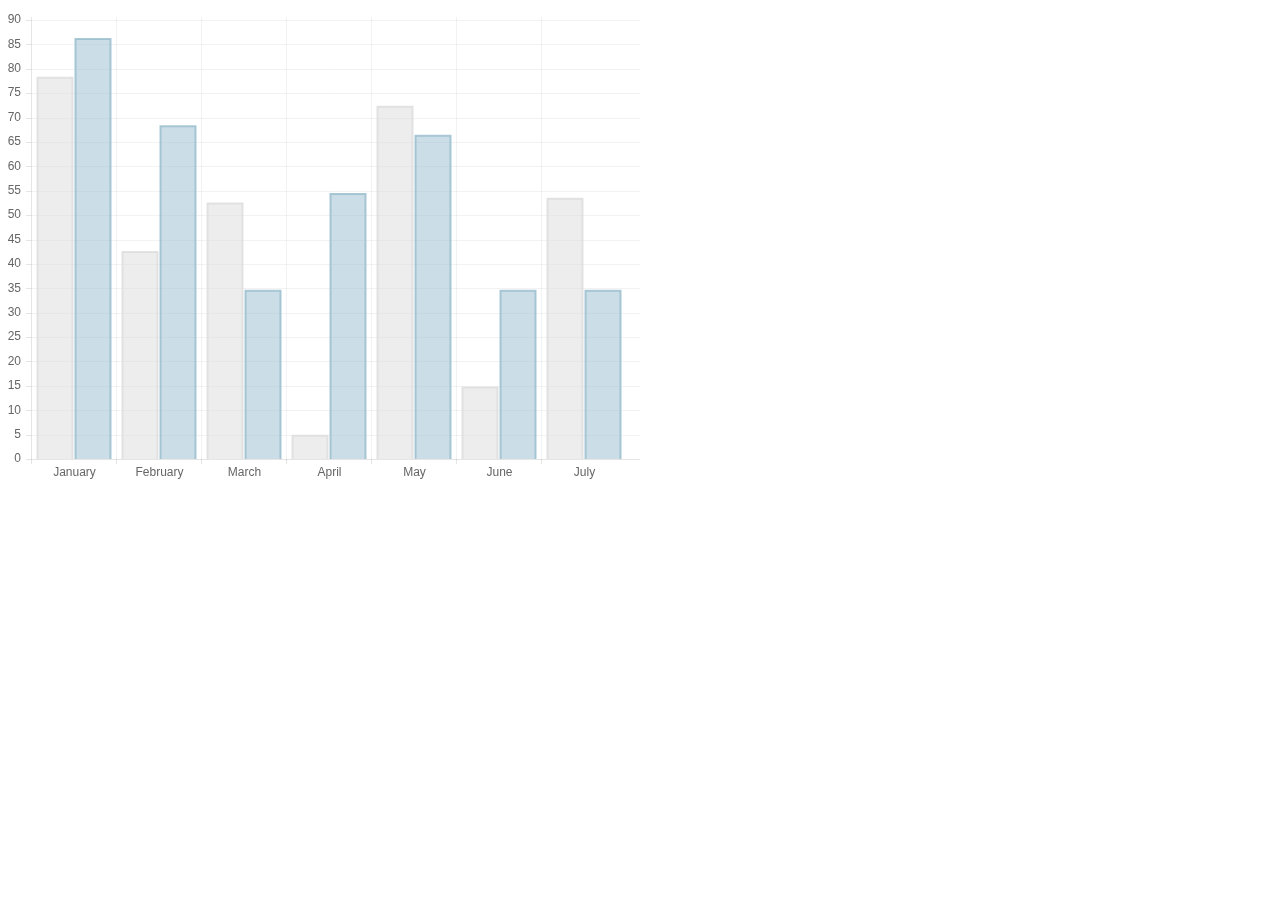
<file: Chart.js/samples/bar.html>
<!doctype html>
<html>
	<head>
		<title>Bar Chart</title>
		<script src="../Chart.js"></script>
	</head>
	<body>
		<div style="width: 50%">
			<canvas id="canvas" height="450" width="600"></canvas>
		</div>


	<script>
	var randomScalingFactor = function(){ return Math.round(Math.random()*100)};

	var barChartData = {
		labels : ["January","February","March","April","May","June","July"],
		datasets : [
			{
				fillColor : "rgba(220,220,220,0.5)",
				strokeColor : "rgba(220,220,220,0.8)",
				highlightFill: "rgba(220,220,220,0.75)",
				highlightStroke: "rgba(220,220,220,1)",
				data : [randomScalingFactor(),randomScalingFactor(),randomScalingFactor(),randomScalingFactor(),randomScalingFactor(),randomScalingFactor(),randomScalingFactor()]
			},
			{
				fillColor : "rgba(151,187,205,0.5)",
				strokeColor : "rgba(151,187,205,0.8)",
				highlightFill : "rgba(151,187,205,0.75)",
				highlightStroke : "rgba(151,187,205,1)",
				data : [randomScalingFactor(),randomScalingFactor(),randomScalingFactor(),randomScalingFactor(),randomScalingFactor(),randomScalingFactor(),randomScalingFactor()]
			}
		]

	}
	window.onload = function(){
		var ctx = document.getElementById("canvas").getContext("2d");
		window.myBar = new Chart(ctx).Bar(barChartData, {
			responsive : true
		});
	}

	</script>
	</body>
</html>
</file>
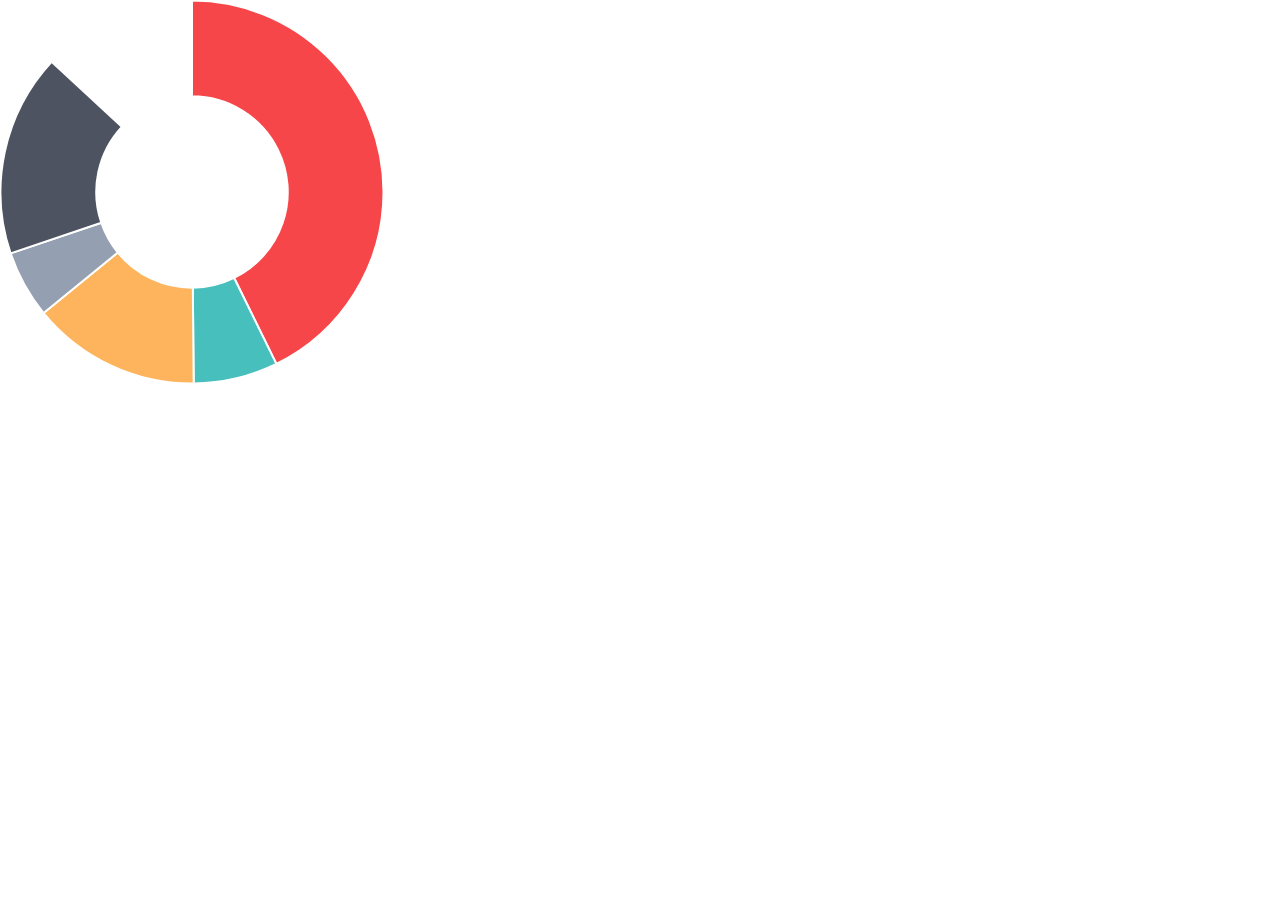
<file: Chart.js/samples/doughnut.html>
<!doctype html>
<html>
	<head>
		<title>Doughnut Chart</title>
		<script src="../Chart.js"></script>
		<style>
			body{
				padding: 0;
				margin: 0;
			}
			#canvas-holder{
				width:30%;
			}
		</style>
	</head>
	<body>
		<div id="canvas-holder">
			<canvas id="chart-area" width="500" height="500"/>
		</div>


	<script>

		var doughnutData = [
				{
					value: 300,
					color:"#F7464A",
					highlight: "#FF5A5E",
					label: "Red"
				},
				{
					value: 50,
					color: "#46BFBD",
					highlight: "#5AD3D1",
					label: "Green"
				},
				{
					value: 100,
					color: "#FDB45C",
					highlight: "#FFC870",
					label: "Yellow"
				},
				{
					value: 40,
					color: "#949FB1",
					highlight: "#A8B3C5",
					label: "Grey"
				},
				{
					value: 120,
					color: "#4D5360",
					highlight: "#616774",
					label: "Dark Grey"
				}

			];

			window.onload = function(){
				var ctx = document.getElementById("chart-area").getContext("2d");
				window.myDoughnut = new Chart(ctx).Doughnut(doughnutData, {responsive : true});
			};



	</script>
	</body>
</html>
</file>
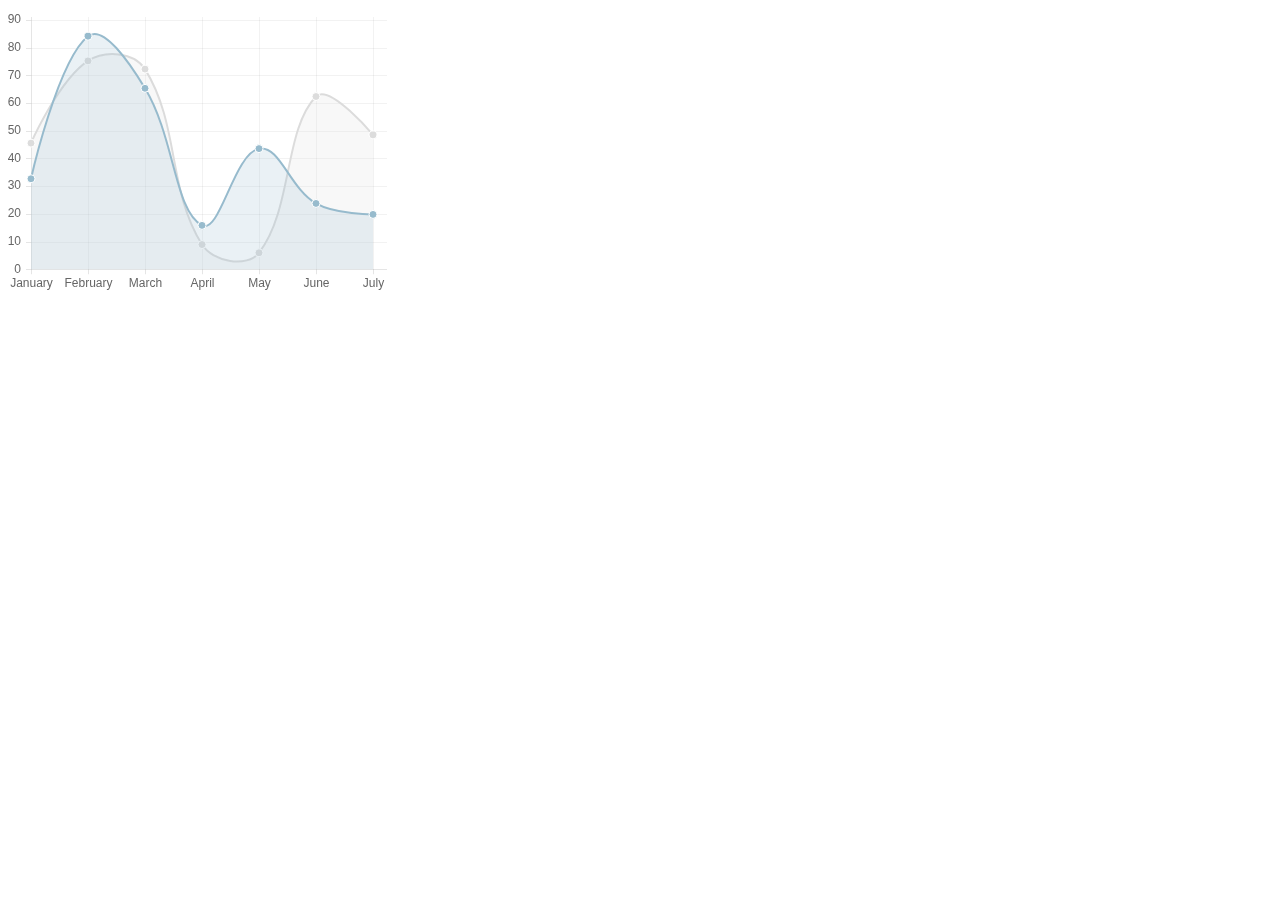
<file: Chart.js/samples/line.html>
<!doctype html>
<html>
	<head>
		<title>Line Chart</title>
		<script src="../Chart.js"></script>
	</head>
	<body>
		<div style="width:30%">
			<div>
				<canvas id="canvas" height="450" width="600"></canvas>
			</div>
		</div>


	<script>
		var randomScalingFactor = function(){ return Math.round(Math.random()*100)};
		var lineChartData = {
			labels : ["January","February","March","April","May","June","July"],
			datasets : [
				{
					label: "My First dataset",
					fillColor : "rgba(220,220,220,0.2)",
					strokeColor : "rgba(220,220,220,1)",
					pointColor : "rgba(220,220,220,1)",
					pointStrokeColor : "#fff",
					pointHighlightFill : "#fff",
					pointHighlightStroke : "rgba(220,220,220,1)",
					data : [randomScalingFactor(),randomScalingFactor(),randomScalingFactor(),randomScalingFactor(),randomScalingFactor(),randomScalingFactor(),randomScalingFactor()]
				},
				{
					label: "My Second dataset",
					fillColor : "rgba(151,187,205,0.2)",
					strokeColor : "rgba(151,187,205,1)",
					pointColor : "rgba(151,187,205,1)",
					pointStrokeColor : "#fff",
					pointHighlightFill : "#fff",
					pointHighlightStroke : "rgba(151,187,205,1)",
					data : [randomScalingFactor(),randomScalingFactor(),randomScalingFactor(),randomScalingFactor(),randomScalingFactor(),randomScalingFactor(),randomScalingFactor()]
				}
			]

		}

	window.onload = function(){
		var ctx = document.getElementById("canvas").getContext("2d");
		window.myLine = new Chart(ctx).Line(lineChartData, {
			responsive: true
		});
	}


	</script>
	</body>
</html>
</file>
